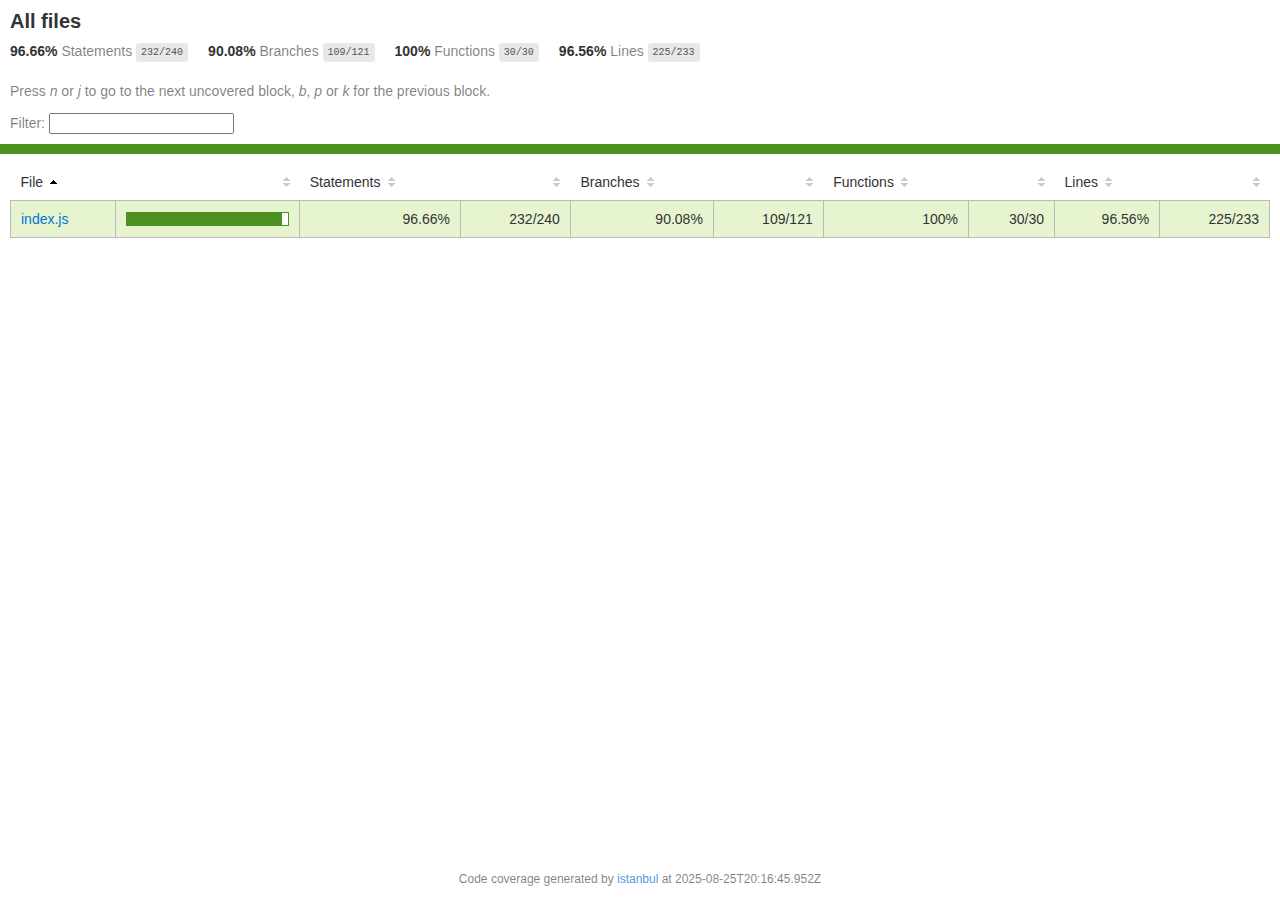
<file: backend/node_modules/kareem/coverage/lcov-report/index.html>
<!doctype html>
<html lang="en">

<head>
    <title>Code coverage report for All files</title>
    <meta charset="utf-8" />
    <link rel="stylesheet" href="prettify.css" />
    <link rel="stylesheet" href="base.css" />
    <link rel="shortcut icon" type="image/x-icon" href="favicon.png" />
    <meta name="viewport" content="width=device-width, initial-scale=1" />
    <style type='text/css'>
        .coverage-summary .sorter {
            background-image: url(sort-arrow-sprite.png);
        }
    </style>
</head>
    
<body>
<div class='wrapper'>
    <div class='pad1'>
        <h1>All files</h1>
        <div class='clearfix'>
            
            <div class='fl pad1y space-right2'>
                <span class="strong">96.66% </span>
                <span class="quiet">Statements</span>
                <span class='fraction'>232/240</span>
            </div>
        
            
            <div class='fl pad1y space-right2'>
                <span class="strong">90.08% </span>
                <span class="quiet">Branches</span>
                <span class='fraction'>109/121</span>
            </div>
        
            
            <div class='fl pad1y space-right2'>
                <span class="strong">100% </span>
                <span class="quiet">Functions</span>
                <span class='fraction'>30/30</span>
            </div>
        
            
            <div class='fl pad1y space-right2'>
                <span class="strong">96.56% </span>
                <span class="quiet">Lines</span>
                <span class='fraction'>225/233</span>
            </div>
        
            
        </div>
        <p class="quiet">
            Press <em>n</em> or <em>j</em> to go to the next uncovered block, <em>b</em>, <em>p</em> or <em>k</em> for the previous block.
        </p>
        <template id="filterTemplate">
            <div class="quiet">
                Filter:
                <input type="search" id="fileSearch">
            </div>
        </template>
    </div>
    <div class='status-line high'></div>
    <div class="pad1">
<table class="coverage-summary">
<thead>
<tr>
   <th data-col="file" data-fmt="html" data-html="true" class="file">File</th>
   <th data-col="pic" data-type="number" data-fmt="html" data-html="true" class="pic"></th>
   <th data-col="statements" data-type="number" data-fmt="pct" class="pct">Statements</th>
   <th data-col="statements_raw" data-type="number" data-fmt="html" class="abs"></th>
   <th data-col="branches" data-type="number" data-fmt="pct" class="pct">Branches</th>
   <th data-col="branches_raw" data-type="number" data-fmt="html" class="abs"></th>
   <th data-col="functions" data-type="number" data-fmt="pct" class="pct">Functions</th>
   <th data-col="functions_raw" data-type="number" data-fmt="html" class="abs"></th>
   <th data-col="lines" data-type="number" data-fmt="pct" class="pct">Lines</th>
   <th data-col="lines_raw" data-type="number" data-fmt="html" class="abs"></th>
</tr>
</thead>
<tbody><tr>
	<td class="file high" data-value="index.js"><a href="index.js.html">index.js</a></td>
	<td data-value="96.66" class="pic high">
	<div class="chart"><div class="cover-fill" style="width: 96%"></div><div class="cover-empty" style="width: 4%"></div></div>
	</td>
	<td data-value="96.66" class="pct high">96.66%</td>
	<td data-value="240" class="abs high">232/240</td>
	<td data-value="90.08" class="pct high">90.08%</td>
	<td data-value="121" class="abs high">109/121</td>
	<td data-value="100" class="pct high">100%</td>
	<td data-value="30" class="abs high">30/30</td>
	<td data-value="96.56" class="pct high">96.56%</td>
	<td data-value="233" class="abs high">225/233</td>
	</tr>

</tbody>
</table>
</div>
                <div class='push'></div><!-- for sticky footer -->
            </div><!-- /wrapper -->
            <div class='footer quiet pad2 space-top1 center small'>
                Code coverage generated by
                <a href="https://istanbul.js.org/" target="_blank" rel="noopener noreferrer">istanbul</a>
                at 2025-08-25T20:16:45.952Z
            </div>
        <script src="prettify.js"></script>
        <script>
            window.onload = function () {
                prettyPrint();
            };
        </script>
        <script src="sorter.js"></script>
        <script src="block-navigation.js"></script>
    </body>
</html>
</file>
<file: backend/node_modules/kareem/coverage/lcov-report/prettify.css>
.pln{color:#000}@media screen{.str{color:#080}.kwd{color:#008}.com{color:#800}.typ{color:#606}.lit{color:#066}.pun,.opn,.clo{color:#660}.tag{color:#008}.atn{color:#606}.atv{color:#080}.dec,.var{color:#606}.fun{color:red}}@media print,projection{.str{color:#060}.kwd{color:#006;font-weight:bold}.com{color:#600;font-style:italic}.typ{color:#404;font-weight:bold}.lit{color:#044}.pun,.opn,.clo{color:#440}.tag{color:#006;font-weight:bold}.atn{color:#404}.atv{color:#060}}pre.prettyprint{padding:2px;border:1px solid #888}ol.linenums{margin-top:0;margin-bottom:0}li.L0,li.L1,li.L2,li.L3,li.L5,li.L6,li.L7,li.L8{list-style-type:none}li.L1,li.L3,li.L5,li.L7,li.L9{background:#eee}
</file>
<file: backend/node_modules/kareem/coverage/lcov-report/base.css>
body, html {
  margin:0; padding: 0;
  height: 100%;
}
body {
    font-family: Helvetica Neue, Helvetica, Arial;
    font-size: 14px;
    color:#333;
}
.small { font-size: 12px; }
*, *:after, *:before {
  -webkit-box-sizing:border-box;
     -moz-box-sizing:border-box;
          box-sizing:border-box;
  }
h1 { font-size: 20px; margin: 0;}
h2 { font-size: 14px; }
pre {
    font: 12px/1.4 Consolas, "Liberation Mono", Menlo, Courier, monospace;
    margin: 0;
    padding: 0;
    -moz-tab-size: 2;
    -o-tab-size:  2;
    tab-size: 2;
}
a { color:#0074D9; text-decoration:none; }
a:hover { text-decoration:underline; }
.strong { font-weight: bold; }
.space-top1 { padding: 10px 0 0 0; }
.pad2y { padding: 20px 0; }
.pad1y { padding: 10px 0; }
.pad2x { padding: 0 20px; }
.pad2 { padding: 20px; }
.pad1 { padding: 10px; }
.space-left2 { padding-left:55px; }
.space-right2 { padding-right:20px; }
.center { text-align:center; }
.clearfix { display:block; }
.clearfix:after {
  content:'';
  display:block;
  height:0;
  clear:both;
  visibility:hidden;
  }
.fl { float: left; }
@media only screen and (max-width:640px) {
  .col3 { width:100%; max-width:100%; }
  .hide-mobile { display:none!important; }
}

.quiet {
  color: #7f7f7f;
  color: rgba(0,0,0,0.5);
}
.quiet a { opacity: 0.7; }

.fraction {
  font-family: Consolas, 'Liberation Mono', Menlo, Courier, monospace;
  font-size: 10px;
  color: #555;
  background: #E8E8E8;
  padding: 4px 5px;
  border-radius: 3px;
  vertical-align: middle;
}

div.path a:link, div.path a:visited { color: #333; }
table.coverage {
  border-collapse: collapse;
  margin: 10px 0 0 0;
  padding: 0;
}

table.coverage td {
  margin: 0;
  padding: 0;
  vertical-align: top;
}
table.coverage td.line-count {
    text-align: right;
    padding: 0 5px 0 20px;
}
table.coverage td.line-coverage {
    text-align: right;
    padding-right: 10px;
    min-width:20px;
}

table.coverage td span.cline-any {
    display: inline-block;
    padding: 0 5px;
    width: 100%;
}
.missing-if-branch {
    display: inline-block;
    margin-right: 5px;
    border-radius: 3px;
    position: relative;
    padding: 0 4px;
    background: #333;
    color: yellow;
}

.skip-if-branch {
    display: none;
    margin-right: 10px;
    position: relative;
    padding: 0 4px;
    background: #ccc;
    color: white;
}
.missing-if-branch .typ, .skip-if-branch .typ {
    color: inherit !important;
}
.coverage-summary {
  border-collapse: collapse;
  width: 100%;
}
.coverage-summary tr { border-bottom: 1px solid #bbb; }
.keyline-all { border: 1px solid #ddd; }
.coverage-summary td, .coverage-summary th { padding: 10px; }
.coverage-summary tbody { border: 1px solid #bbb; }
.coverage-summary td { border-right: 1px solid #bbb; }
.coverage-summary td:last-child { border-right: none; }
.coverage-summary th {
  text-align: left;
  font-weight: normal;
  white-space: nowrap;
}
.coverage-summary th.file { border-right: none !important; }
.coverage-summary th.pct { }
.coverage-summary th.pic,
.coverage-summary th.abs,
.coverage-summary td.pct,
.coverage-summary td.abs { text-align: right; }
.coverage-summary td.file { white-space: nowrap;  }
.coverage-summary td.pic { min-width: 120px !important;  }
.coverage-summary tfoot td { }

.coverage-summary .sorter {
    height: 10px;
    width: 7px;
    display: inline-block;
    margin-left: 0.5em;
    background: url(sort-arrow-sprite.png) no-repeat scroll 0 0 transparent;
}
.coverage-summary .sorted .sorter {
    background-position: 0 -20px;
}
.coverage-summary .sorted-desc .sorter {
    background-position: 0 -10px;
}
.status-line {  height: 10px; }
/* yellow */
.cbranch-no { background: yellow !important; color: #111; }
/* dark red */
.red.solid, .status-line.low, .low .cover-fill { background:#C21F39 }
.low .chart { border:1px solid #C21F39 }
.highlighted,
.highlighted .cstat-no, .highlighted .fstat-no, .highlighted .cbranch-no{
  background: #C21F39 !important;
}
/* medium red */
.cstat-no, .fstat-no, .cbranch-no, .cbranch-no { background:#F6C6CE }
/* light red */
.low, .cline-no { background:#FCE1E5 }
/* light green */
.high, .cline-yes { background:rgb(230,245,208) }
/* medium green */
.cstat-yes { background:rgb(161,215,106) }
/* dark green */
.status-line.high, .high .cover-fill { background:rgb(77,146,33) }
.high .chart { border:1px solid rgb(77,146,33) }
/* dark yellow (gold) */
.status-line.medium, .medium .cover-fill { background: #f9cd0b; }
.medium .chart { border:1px solid #f9cd0b; }
/* light yellow */
.medium { background: #fff4c2; }

.cstat-skip { background: #ddd; color: #111; }
.fstat-skip { background: #ddd; color: #111 !important; }
.cbranch-skip { background: #ddd !important; color: #111; }

span.cline-neutral { background: #eaeaea; }

.coverage-summary td.empty {
    opacity: .5;
    padding-top: 4px;
    padding-bottom: 4px;
    line-height: 1;
    color: #888;
}

.cover-fill, .cover-empty {
  display:inline-block;
  height: 12px;
}
.chart {
  line-height: 0;
}
.cover-empty {
    background: white;
}
.cover-full {
    border-right: none !important;
}
pre.prettyprint {
    border: none !important;
    padding: 0 !important;
    margin: 0 !important;
}
.com { color: #999 !important; }
.ignore-none { color: #999; font-weight: normal; }

.wrapper {
  min-height: 100%;
  height: auto !important;
  height: 100%;
  margin: 0 auto -48px;
}
.footer, .push {
  height: 48px;
}
</file>
